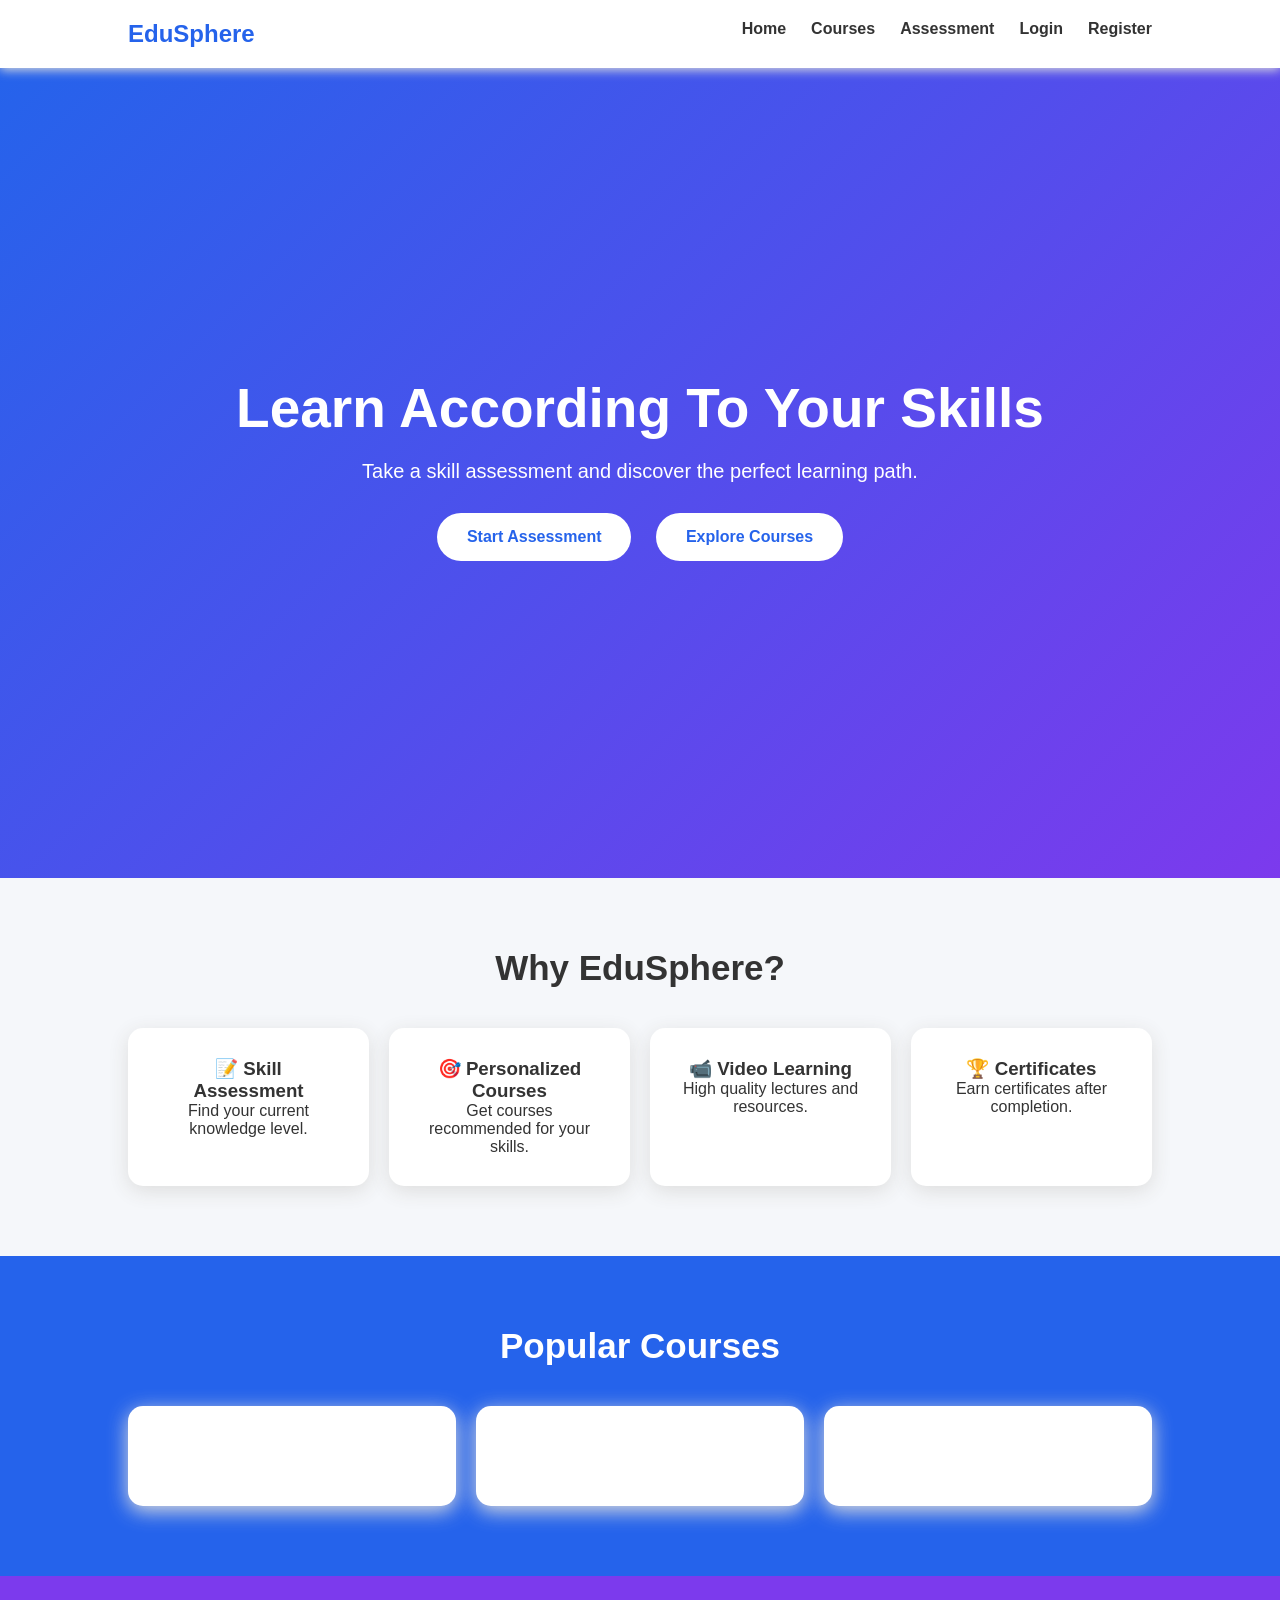
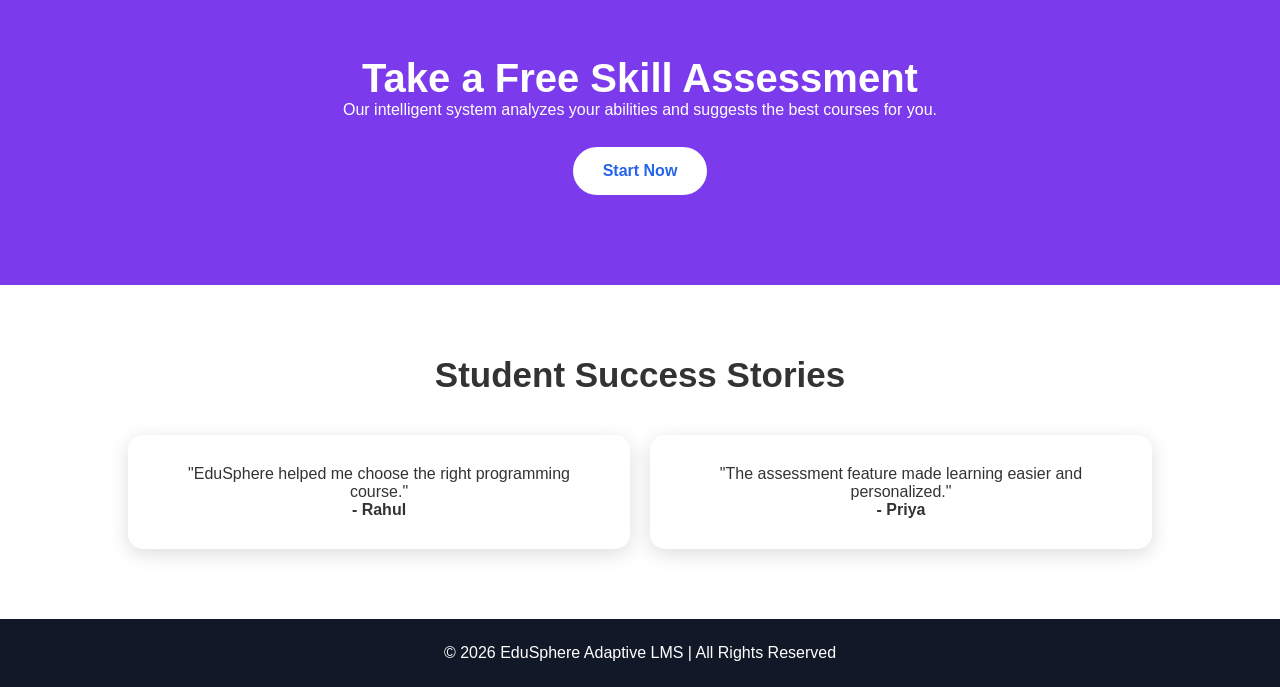
<file: index.html>
<!-- <html>

<head>
   
    <title>Document</title> 

    </head>
    <body>
        <h1>Heading 1</h1>
        <p>
            Lorem 100 ipsum dolor sit amet consectetur adipisicing elit. Voluptas, cumque. Lorem ipsum dolor sit amet consectetur adipisicing elit. Voluptas, cumque. Lorem ipsum dolor sit amet consectetur adipisicing elit. Voluptas, cumque. 
        </p>
               <input type="button" value="this is an example of long button "><br><br>
               <button>Click me</button> <br><br>
               <input type="text" placeholder="Enter your name"><br><br>
               <input type="password" name="" id="">
               <br><br>
               <input type="checkbox" id="vehicle1" name="vehicle1" value=" Bike">
               <label for="vehicle1"> I have a bike</label><br>
        <img src="netaji-subhash-chandra-bose-01-1501591576.jpg" alt="" />
    </body>
</html -->
<!DOCTYPE html>
<html lang="en">
<head>
    <meta charset="UTF-8">
    <meta name="viewport" content="width=device-width, initial-scale=1.0">
    <title>EduSphere - Adaptive LMS</title>

    <style>
        * {
            margin: 0;
            padding: 0;
            box-sizing: border-box;
            font-family: Arial, sans-serif;
        }

        body {
            background: #f5f7fa;
            color: #333;
        }

        /* Navbar */
        nav {
            background: white;
            display: flex;
            justify-content: space-between;
            padding: 20px 10%;
            box-shadow: 0 2px 10px #ddd;
            position: sticky;
            top: 0;
        }

        .logo {
            font-size: 24px;
            color: #2563eb;
            font-weight: bold;
        }

        nav ul {
            display: flex;
            list-style: none;
            gap: 25px;
        }

        nav a {
            text-decoration: none;
            color: #333;
            font-weight: bold;
        }


        /* Hero */
        .hero {
            height: 90vh;
            display: flex;
            align-items: center;
            justify-content: center;
            text-align: center;
            background:
            linear-gradient(135deg,#2563eb,#7c3aed);
            color: white;
        }


        .hero h1 {
            font-size: 55px;
        }

        .hero p {
            margin: 20px 0;
            font-size: 20px;
        }


        .btn {
            padding: 15px 30px;
            background: white;
            color: #2563eb;
            border-radius: 30px;
            text-decoration: none;
            font-weight: bold;
            margin: 10px;
            display: inline-block;
        }


        /* Features */
        .section {
            padding: 70px 10%;
            text-align: center;
        }

        .section h2 {
            margin-bottom: 40px;
            font-size: 35px;
        }


        .cards {
            display: grid;
            grid-template-columns: repeat(auto-fit,minmax(220px,1fr));
            gap: 20px;
        }


        .card {
            background: white;
            padding: 30px;
            border-radius: 15px;
            box-shadow: 0 5px 20px #ddd;
            transition: .3s;
        }

        .card:hover {
            transform: translateY(-10px);
        }


        /* Courses */
        .course {
            background: #2563eb;
            color: white;
        }


        /* Assessment */
        .assessment {
            background: #7c3aed;
            color: white;
            padding: 80px 10%;
            text-align: center;
        }


        .assessment h2 {
            font-size: 40px;
        }


        /* Testimonial */
        .testimonial {
            background: white;
        }


        footer {
            background: #111827;
            color: white;
            text-align: center;
            padding: 25px;
        }


        @media(max-width:768px){

            nav {
                flex-direction: column;
                gap: 15px;
            }


            nav ul {
                justify-content: center;
            }


            .hero h1 {
                font-size: 35px;
            }

        }

    </style>

</head>


<body>


<!-- Navbar -->

<nav>

<div class="logo">
EduSphere
</div>


<ul>
<li><a href="#">Home</a></li>
<li><a href="#">Courses</a></li>
<li><a href="#">Assessment</a></li>
<li><a href="#">Login</a></li>
<li><a href="#">Register</a></li>
</ul>

</nav>



<!-- Hero -->


<section class="hero">

<div>

<h1>
Learn According To Your Skills
</h1>


<p>
Take a skill assessment and discover the perfect learning path.
</p>


<a href="#" class="btn">
Start Assessment
</a>


<a href="#" class="btn">
Explore Courses
</a>


</div>

</section>




<!-- Features -->


<section class="section">


<h2>
Why EduSphere?
</h2>


<div class="cards">


<div class="card">
<h3>📝 Skill Assessment</h3>
<p>
Find your current knowledge level.
</p>
</div>



<div class="card">
<h3>🎯 Personalized Courses</h3>
<p>
Get courses recommended for your skills.
</p>
</div>



<div class="card">
<h3>📹 Video Learning</h3>
<p>
High quality lectures and resources.
</p>
</div>


<div class="card">
<h3>🏆 Certificates</h3>
<p>
Earn certificates after completion.
</p>
</div>


</div>


</section>




<!-- Courses -->


<section class="section course">


<h2>
Popular Courses
</h2>


<div class="cards">


<div class="card">

<h3>React Development</h3>

<p>Beginner Level</p>

</div>


<div class="card">

<h3>Python Programming</h3>

<p>Intermediate Level</p>

</div>



<div class="card">

<h3>Machine Learning</h3>

<p>Advanced Level</p>

</div>



</div>

</section>



<!-- Assessment CTA -->


<section class="assessment">


<h2>
Take a Free Skill Assessment
</h2>


<p>
Our intelligent system analyzes your abilities and suggests the best courses for you.
</p>


<br>


<a class="btn" href="#">
Start Now
</a>


</section>




<!-- Testimonials -->


<section class="section testimonial">


<h2>
Student Success Stories
</h2>


<div class="cards">


<div class="card">
<p>
"EduSphere helped me choose the right programming course."
</p>

<h4>- Rahul</h4>
</div>


<div class="card">
<p>
"The assessment feature made learning easier and personalized."
</p>

<h4>- Priya</h4>
</div>


</div>


</section>



<footer>

<p>
© 2026 EduSphere Adaptive LMS | All Rights Reserved
</p>

</footer>


</body>

</html>
</file>
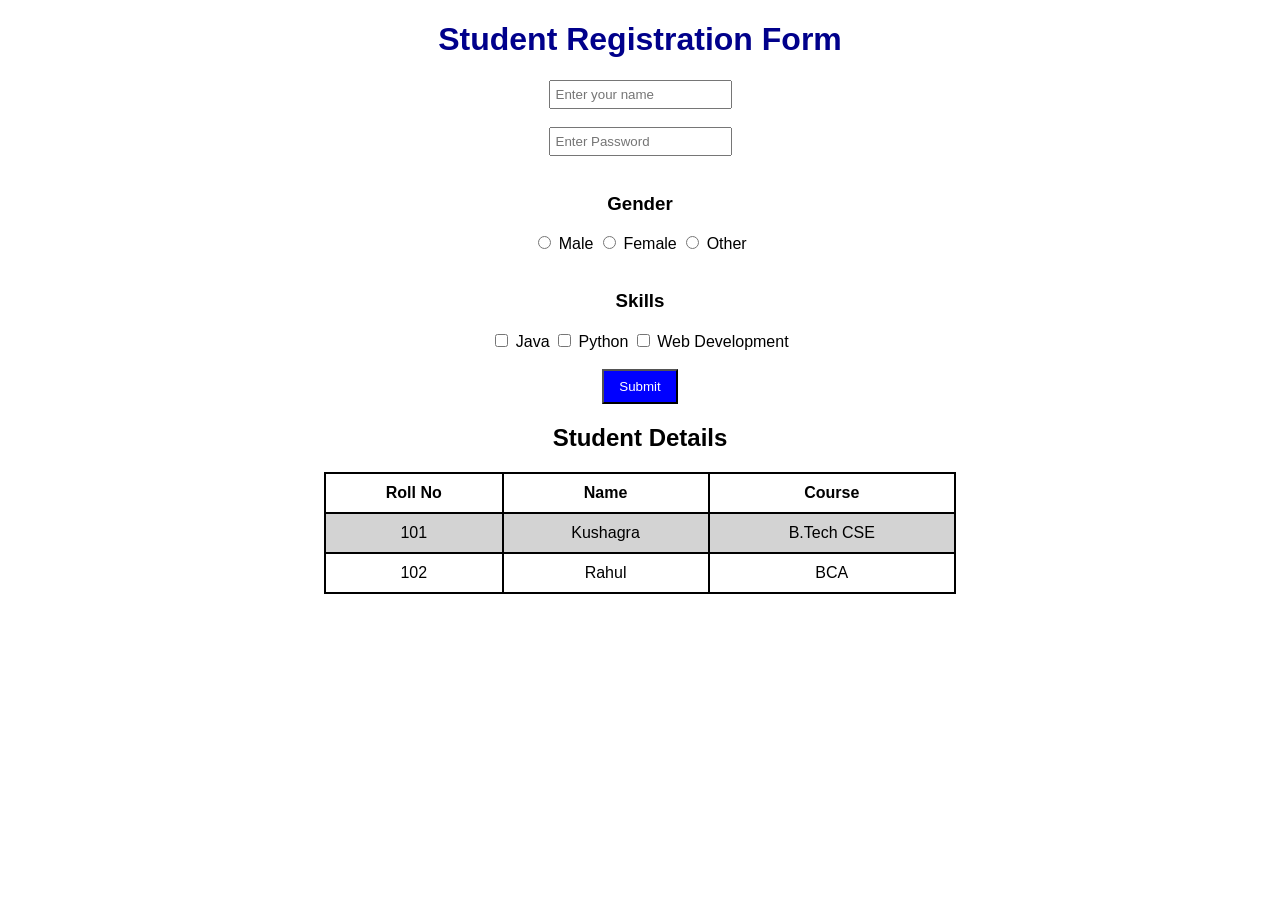
<file: fileday2.html>
<!DOCTYPE html>
<html>
<head>
    <title>HTML Form Example</title>

    <!-- Linking external CSS file -->
    <link rel="stylesheet" href="style.css">
</head>

<body>

    <h1>Student Registration Form</h1>

    <!-- Text and Password -->
    <input type="text" placeholder="Enter your name">
    <br><br>

    <input type="password" placeholder="Enter Password">

    <br><br>

    <!-- Radio Buttons -->
    <h3>Gender</h3>

    <input type="radio" id="male" name="gender">
    <label for="male">Male</label>

    <input type="radio" id="female" name="gender">
    <label for="female">Female</label>

    <input type="radio" id="other" name="gender">
    <label for="other">Other</label>

    <br><br>

    <!-- Check Boxes -->
    <h3>Skills</h3>

    <input type="checkbox" id="java">
    <label for="java">Java</label>

    <input type="checkbox" id="python">
    <label for="python">Python</label>

    <input type="checkbox" id="web">
    <label for="web">Web Development</label>

    <br><br>


    <!-- Button -->
    <button>Submit</button>


    <!-- Table -->
    <h2>Student Details</h2>

    <table>
        <tr>
            <th>Roll No</th>
            <th>Name</th>
            <th>Course</th>
        </tr>

        <tr>
            <td>101</td>
            <td>Kushagra</td>
            <td>B.Tech CSE</td>
        </tr>

        <tr>
            <td>102</td>
            <td>Rahul</td>
            <td>BCA</td>
        </tr>
    </table>

</body>
</html>
</file>
<file: style.css>
/* Body Alignment */
body {
    text-align: center;
    font-family: Arial, sans-serif;
}


/* Heading Color */
h1 {
    color: darkblue;
}


/* Input Box Styling */
input {
    padding: 5px;
}


/* Button Styling */
button {
    background-color: blue;
    color: white;
    padding: 8px 15px;
}


/* Table Styling */
table {
    width: 50%;
    margin: auto;
    border-collapse: collapse;
}


/* Table Borders and Alignment */
table, th, td {
    border: 2px solid black;
    text-align: center;
    padding: 10px;
}


/* Alternate Row Color */
tr:nth-child(even) {
    background-color: lightgray;
}
</file>
